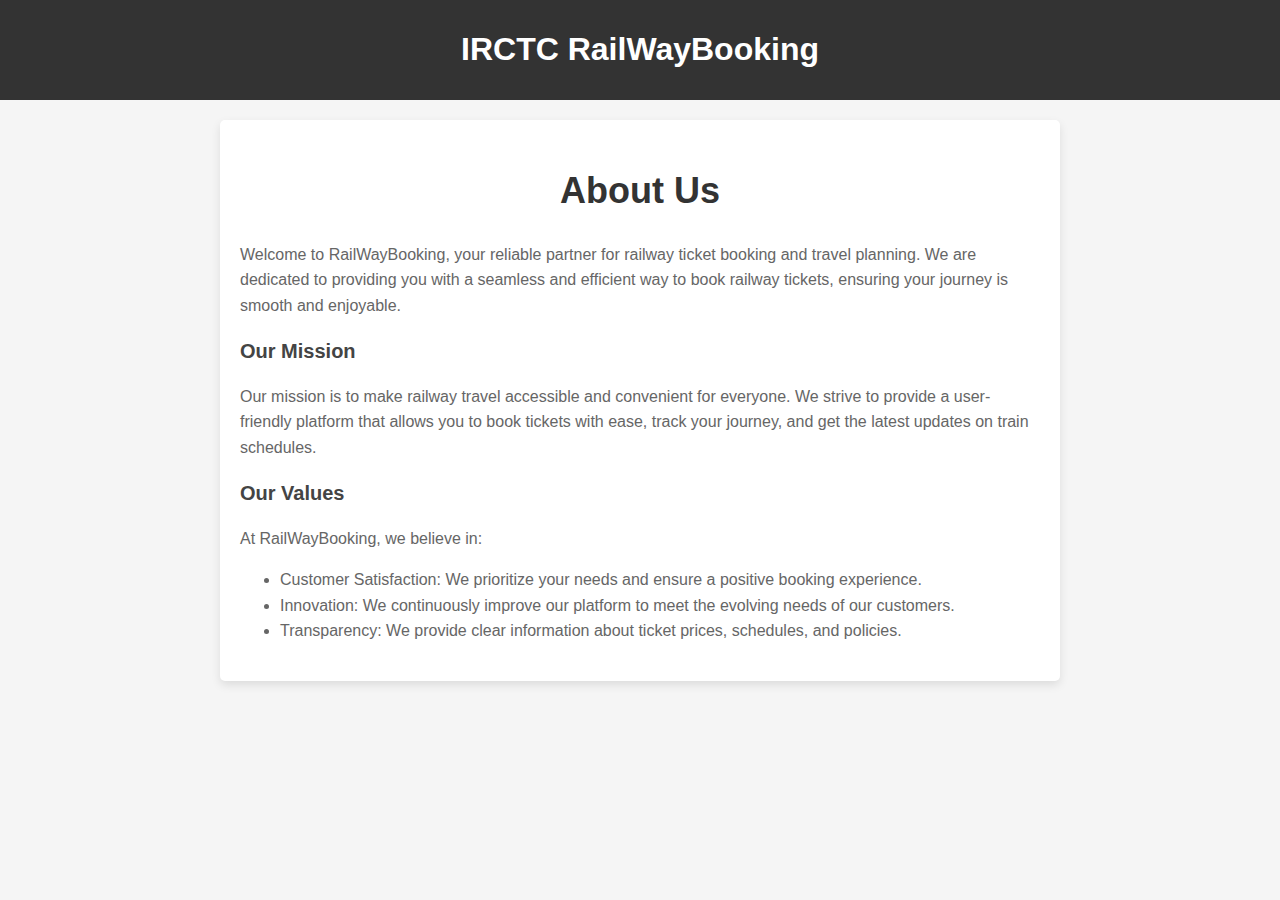
<file: about.html>
<!DOCTYPE html>
<html lang="en">
<head>
    <meta charset="UTF-8">
    <title>About Us -RailWayBooking</title>
    <style>
        body {
            font-family: Arial, sans-serif;
            margin: 0;
            padding: 0;
            background-color: #f5f5f5;
        }
        .header {
            background-color: #333;
            color: #fff;
            text-align: center;
            padding: 10px 0;
        }
        .container {
            max-width: 800px;
            margin: 20px auto;
            padding: 20px;
            background-color: #fff;
            border-radius: 5px;
            box-shadow: 0px 4px 10px rgba(0, 0, 0, 0.1);
        }
        .title {
            text-align: center;
            font-size: 24px;
            color: #333;
        }
        .content {
            font-size: 16px;
            line-height: 1.6;
            color: #666;
        }
        .content h2 {
            font-size: 20px;
            color: #444;
        }
        .content p {
            margin-bottom: 15px;
        }
        .footer {
            text-align: center;
            background-color: #333;
            color: #fff;
            padding: 10px 0;
        }
    </style>
</head>
<body>
    <div class="header">
        <h1> IRCTC RailWayBooking</h1>
    </div>
    <div class="container">
        <div class="title">
            <h2>About Us</h2>
        </div>
        <div class="content">
            <p>Welcome to RailWayBooking, your reliable partner for railway ticket booking and travel planning. We are dedicated to providing you with a seamless and efficient way to book railway tickets, ensuring your journey is smooth and enjoyable.</p>

            <h2>Our Mission</h2>
            <p>Our mission is to make railway travel accessible and convenient for everyone. We strive to provide a user-friendly platform that allows you to book tickets with ease, track your journey, and get the latest updates on train schedules.</p>

            <h2>Our Values</h2>
            <p>At RailWayBooking, we believe in:</p>
            <ul>
                <li>Customer Satisfaction: We prioritize your needs and ensure a positive booking experience.</li>
                <li>Innovation: We continuously improve our platform to meet the evolving needs of our customers.</li>
                <li>Transparency: We provide clear information about ticket prices, schedules, and policies.</li>
            </ul>

            <h2>
</h2>
</div>
</div>
</body>
</html>
</file>
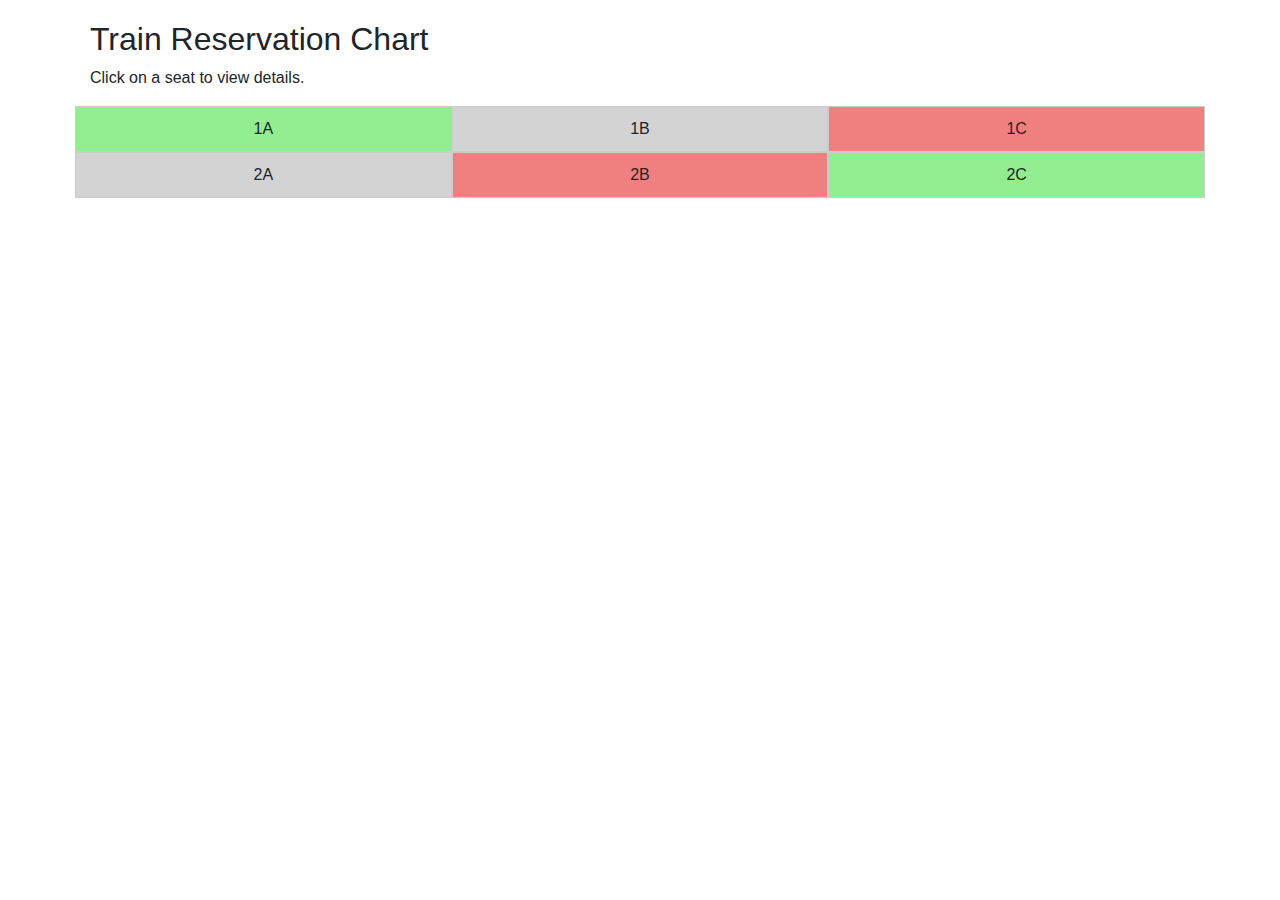
<file: chart.html>
<!DOCTYPE html>
<html lang="en">
<head>
    <meta charset="UTF-8">
    <title>Train Reservation Chart</title>
    <link rel="stylesheet" href="https://stackpath.bootstrapcdn.com/bootstrap/4.5.2/css/bootstrap.min.css">
    <style>
        .chart-container {
            padding: 20px;
        }

        .seat {
            border: 1px solid #ccc;
            padding: 10px;
            text-align: center;
            cursor: pointer;
        }

        .seat.booked {
            background-color: lightgray;
        }

        .seat.reserved {
            background-color: lightcoral;
        }

        .seat.available {
            background-color: lightgreen;
        }

        .seat-details {
            display: none;
            background-color: #f5f5f5;
            padding: 10px;
            margin-top: 10px;
        }

        .seat-details.active {
            display: block;
        }
    </style>
</head>
<body>
    <div class="container chart-container">
        <h2>Train Reservation Chart</h2>
        <p>Click on a seat to view details.</p>

        <!-- Example chart: 3 rows of 10 seats each -->
        <div class="row">
            <div class="col-md-4 seat available" data-seat="1A" data-passenger="John Doe" data-status="Available">1A</div>
            <div class="col-md-4 seat booked" data-seat="1B" data-passenger="Jane Smith" data-status="Booked">1B</div>
            <div class="col-md-4 seat reserved" data-seat="1C" data-passenger="Paul Johnson" data-status="Reserved">1C</div>
        </div>
        <div class="row">
            <div class="col-md-4 seat booked" data-seat="2A" data-passenger="Robert Brown" data-status="Booked">2A</div>
            <div class="col-md-4 seat reserved" data-seat="2B" data-passenger="Emily Davis" data-status="Reserved">2B</div>
            <div class="col-md-4 seat available" data-seat="2C" data-passenger="Samantha Green" data-status="Available">2C</div>
        </div>
        
        <!-- Seat Details -->
        <div class="seat-details" id="seatDetails">
            <h4>Seat Details</h4>
            <p><strong>Seat Number:</strong> <span id="seatNumber"></span></p>
            <p><strong>Passenger Name:</strong> <span id="passengerName"></span
</file>
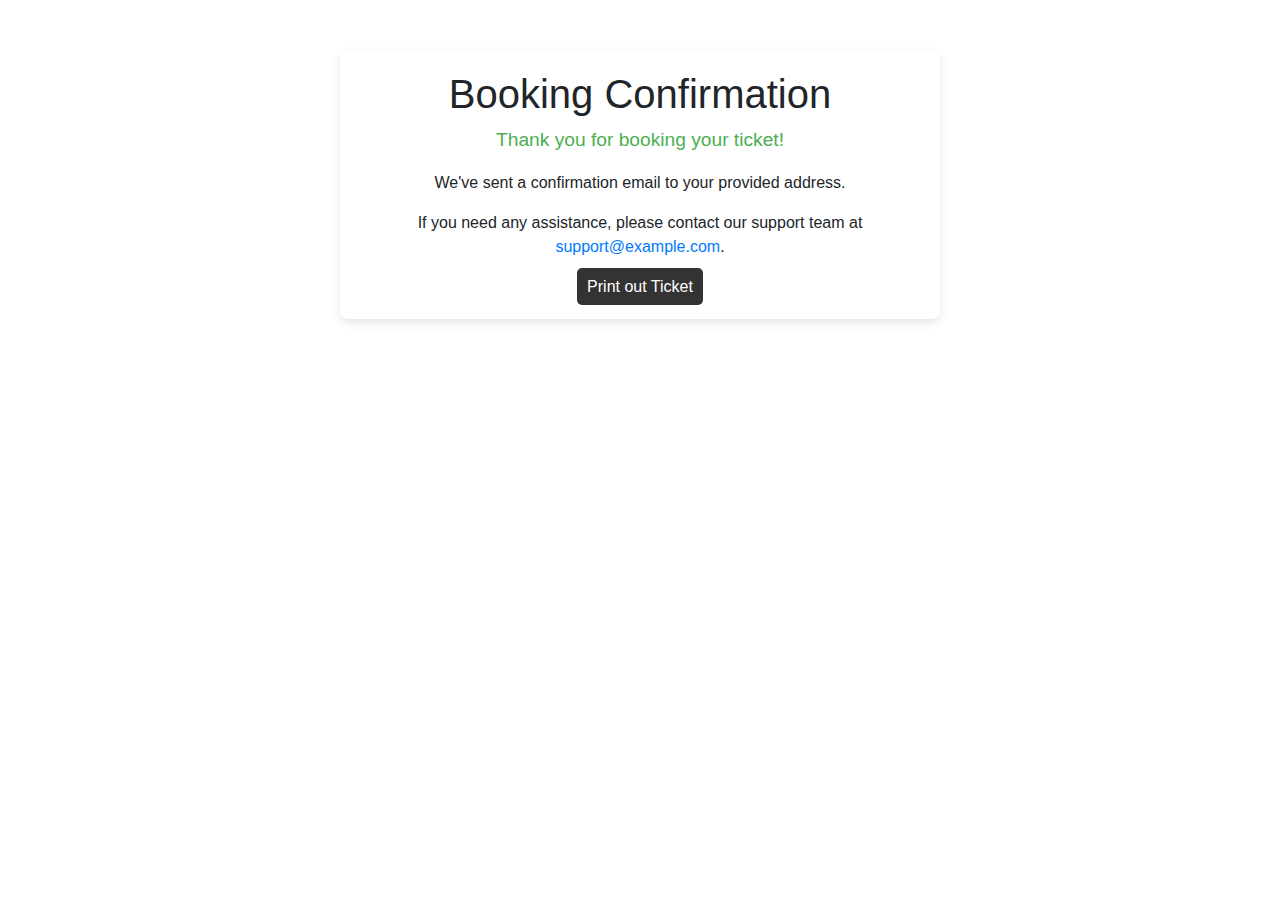
<file: confirm.html>
<!DOCTYPE html>
<html lang="en">
<head>
    <meta charset="UTF-8">
    <title>Booking Confirmation</title>
    <link rel="stylesheet" href="https://maxcdn.bootstrapcdn.com/bootstrap/4.5.2/css/bootstrap.min.css"> <!-- Bootstrap for styling -->
    <style>
        /* General styling */
        .confirmation-container {
            background-color: white;
            padding: 20px;
            border-radius: 8px;
            box-shadow: 0 4px 10px rgba(0, 0, 0, 0.1);
            width: 100%;
            max-width: 600px; /* Set a max width */
            margin: 50px auto; /* Center the container */
            text-align: center; /* Center the text */
        }

        /* Style for the confirmation message */
        .confirmation-message {
            font-size: 1.2em; /* Slightly larger font size */
            color: #4CAF50; /* Green color for success */
        }

        /* Style for a back button */
        .btn-secondary {
            background-color: #333; /* Dark gray background */
            border: none;
            border-radius: 5px; /* Rounded corners */
            padding: 10px;
            cursor: pointer;
            text-decoration: none;
            color: white;
            transition: background-color 0.3s;
        }

        .btn-secondary:hover {
            background-color: #555; /* Slightly lighter on hover */
        }
    </style>
</head>
<body>
    <div class="confirmation-container">
        <h1>Booking Confirmation</h1>
        <p class="confirmation-message">Thank you for booking your ticket!</p>
        <p>We've sent a confirmation email to your provided address.</p>
        <p>If you need any assistance, please contact our support team at <a href="mailto:support@example.com">support@example.com</a>.</p>

        <!-- Back button to return to booking page -->
        <a href="booking.html" class="btn-secondary">Print out Ticket</a>
    </div>

    <script src="https://code.jquery.com/jquery-3.5.1.min.js"></script>
    <script src="https://maxcdn.bootstrapcdn.com/bootstrap/4.5.2/js/bootstrap.min.js"></script>
</body>
</html>
</file>
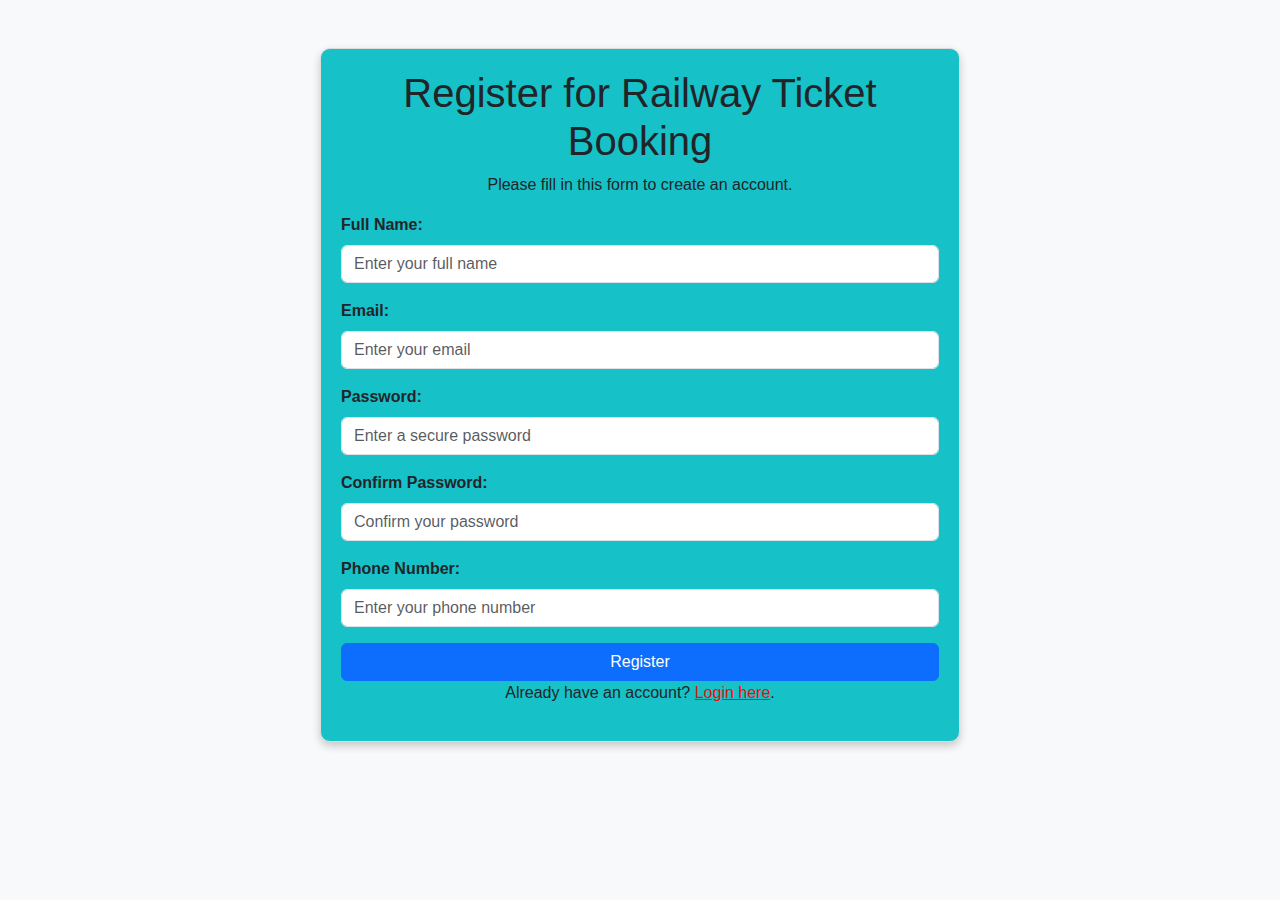
<file: newregister.html>
<!DOCTYPE html>
<html lang="en">
<head>
    <meta charset="UTF-8">
    <title>Railway Ticket Booking - Register</title>
    <link href="https://cdn.jsdelivr.net/npm/bootstrap@5.3.1/dist/css/bootstrap.min.css" rel="stylesheet"> <!-- Bootstrap CSS -->
    <script src="https://cdn.jsdelivr.net/npm/bootstrap@5.3.1/dist/js/bootstrap.bundle.min.js"></script> <!-- Bootstrap JS -->
    <link rel="stylesheet" type="text/css" href="newregister.css"> <!-- External CSS -->
    <script src="newregister.js"></script> <!-- External JavaScript -->
</head>
<body>

<div class="container mt-5"> <!-- Adding Bootstrap margin-top -->
    <h1 class="text-center">Register for Railway Ticket Booking</h1> <!-- Centered heading -->
    <p class="text-center">Please fill in this form to create an account.</p> <!-- Centered subheading -->
    
    <form id="registrationForm" onsubmit="return validateForm()"> <!-- Form with validation -->
        <!-- Full Name -->
        <div class="mb-3"> <!-- Bootstrap class for margin-bottom -->
            <label for="fullName" class="form-label">Full Name:</label> <!-- Bootstrap class for form label -->
            <input type="text" id="fullName" name="fullName" required placeholder="Enter your full name" class="form-control"> <!-- Bootstrap class for form control -->
        </div>
        
        <!-- Email Address -->
        <div class="mb-3">
            <label for="email" class="form-label">Email:</label>
            <input type="email" id="email" name="email" required placeholder="Enter your email" class="form-control">
        </div>
        
        <!-- Password -->
        <div class="mb-3">
            <label for="password" class="form-label">Password:</label>
            <input type="password" id="password" name="password" required placeholder="Enter a secure password" class="form-control">
        </div>
        
        <!-- Confirm Password -->
        <div class="mb-3">
            <label for="confirmPassword" class="form-label">Confirm Password:</label>
            <input type="password" id="confirmPassword" name="confirmPassword" required placeholder="Confirm your password" class="form-control">
        </div>
        
        <!-- Phone Number -->
        <div class="mb-3">
            <label for="phone" class="form-label">Phone Number:</label>
            <input type="tel" id="phone" name="phone" pattern="[0-9]{10}" required placeholder="Enter your phone number" class="form-control">
        </div>
        
        <!-- Submit Button -->
        <button type="submit" class="btn btn-primary">Register</button> <!-- Bootstrap class for button -->
    </form>
    <script>
        function redirectToNextPage() {
            window.location.href = "file:///C:/Users/Admin/OneDrive/Desktop/project%20final/ticketbookingp-page.html"; // Redirect to target page
        }
    </script>
    
    <p class="text-center">Already have an account? <a href="index.html">Login here</a>.</p>
</div>

</body>
</html>
</file>
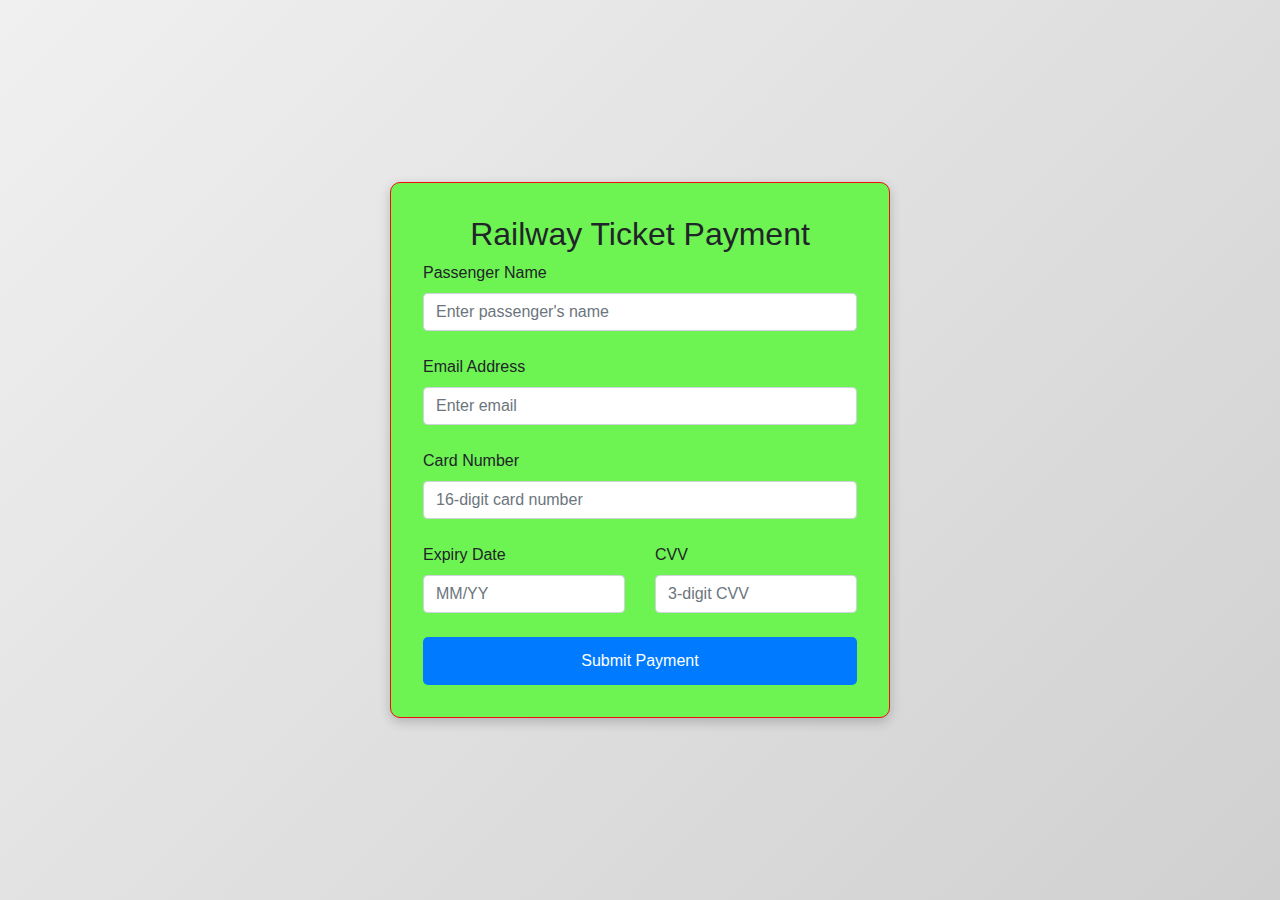
<file: payment.html>
<!DOCTYPE html>
<html lang="en">
<head>
  <meta charset="UTF-8">
  <title>Railway Ticket Payment Page</title>
  <!-- Bootstrap CSS -->
  <link rel="stylesheet" href="https://maxcdn.bootstrapcdn.com/bootstrap/4.5.2/css/bootstrap.min.css">
  <style>
    body {
      background: linear-gradient(135deg, #f0f0f0 0%, #d0d0d0 100%); /* Updated gradient background */
      min-height: 100vh;
      display: flex;
      justify-content: center;
      align-items: center;
      margin: 0;
      padding: 0;
    }

    .payment-card {
      background: #6df352; /* White background for the card */
      padding: 2rem; /* Padding inside the card */
      border-radius: 10px; /* Rounded corners */
      box-shadow: 0 4px 12px rgba(0, 0, 0, 0.2); /* Shadow for depth */
      border: 1px solid #f30c0c; /* Border for a clean look */
      max-width: 500px; /* Set a max width */
    }

    .form-group {
      margin-bottom: 1.5rem; /* Extra space between form groups */
    }

    .btn {
      width: 100%; /* Button takes full width */
      background-color: #007bff; /* Primary color */
      border: none; /* No border */
      color: white; /* White text */
      padding: 0.75rem; /* Padding for the button */
      border-radius: 5px; /* Rounded corners */
      transition: background-color 0.3s; /* Smooth hover effect */
    }

    .btn:hover {
      background-color: #0056b3; /* Darker blue on hover */
    }
  </style>
</head>
<body>
  <div class="payment-card"> <!-- This is the payment card -->
    <h2 class="text-center">Railway Ticket Payment</h2> <!-- Centered title -->
    <form id="paymentForm" onsubmit="return handleSubmit(event)"> <!-- Form handling logic -->
      <!-- Passenger Information -->
      <div class="form-group">
        <label for="name">Passenger Name</label>
        <input type="text" class="form-control" id="name" name="name" placeholder="Enter passenger's name" required>
      </div>

      <div class="form-group">
        <label for="email">Email Address</label>
        <input type="email" class="form-control" id="email" name="email" placeholder="Enter email" required>
      </div>

      <!-- Payment Information -->
      <div class="form-group">
        <label for="cardNumber">Card Number</label>
        <input type="text" class="form-control" id="cardNumber" name="cardNumber" pattern="\d{16}" placeholder="16-digit card number" required>
      </div>

      <div class="form-group row"> <!-- Two columns for expiry date and CVV -->
        <div class="col-md-6">
          <label for="expiryDate">Expiry Date</label>
          <input type="text" class="form-control" id="expiryDate" name="expiryDate" placeholder="MM/YY" required>
        </div>
        <div class="col-md-6">
          <label for="cvv">CVV</label>
          <input type="password" class="form-control" id="cvv" pattern="\d{3}" placeholder="3-digit CVV" required>
        </div>
      </div>

      <!-- Submit button -->
      <button type="submit" class="btn">Submit Payment</button>
    </form>
  </div>

  <!-- JavaScript for form handling -->
  <script>
    function handleSubmit(event) {
      event.preventDefault(); // Prevent default form submission

      const cardNumber = document.getElementById("cardNumber").value;
      const expiryDate = document.getElementById("expiryDate").value;

      // Validate card number and expiry date
      if (cardNumber.length !== 16) {
        alert("Card number must be 16 digits.");
        return false;
      }

      if (!/^\d{2}\/\d{2}$/.test(expiryDate)) {
        alert("Expiry date must be in MM/YY format.");
        return false;
      }

      // Simulate successful submission
      setTimeout(() => {
        window.location.href = "file:///C:/Users/Admin/OneDrive/Desktop/project%20final/confirm.html"; // Redirect to confirmation page
      }, 1000);

      return true;
    }
  </script>

  <!-- Bootstrap JS -->
  <script src="https://code.jquery.com/jquery-3.5.1.slim.min.js"></script>
  <script src="https://stackpath.bootstrapcdn.com/bootstrap/4.5.2/js/bootstrap.min.js"></script>
</body>
</html>
</file>
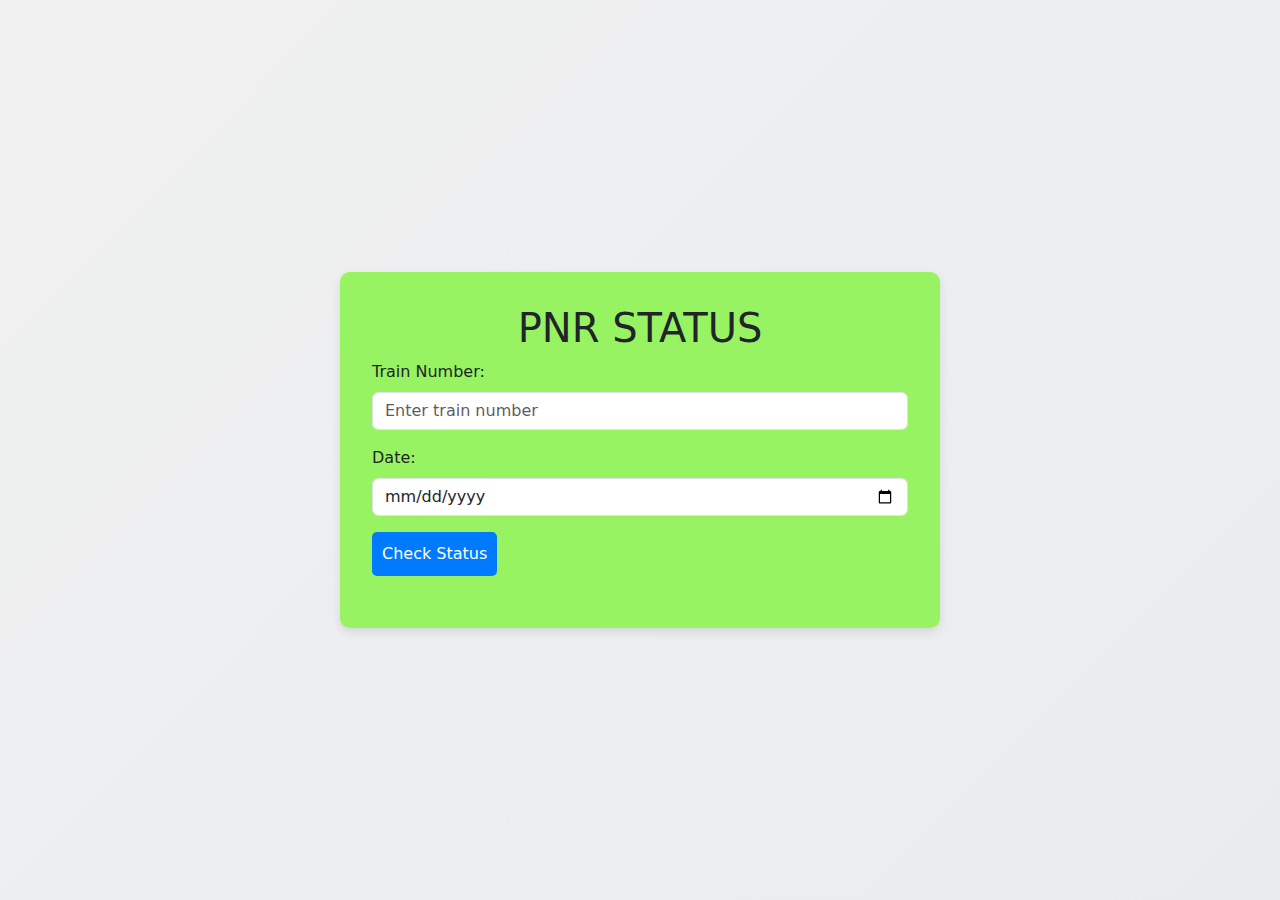
<file: pnrstatus.html>
<!DOCTYPE html>
<html lang="en">
<head>
    <meta charset="UTF-8">
    <title>PNR Status</title>
    <link href="https://cdn.jsdelivr.net/npm/bootstrap@5.3.1/dist/css/bootstrap.min.css" rel="stylesheet"> <!-- Bootstrap CSS -->
    <style>
        /* Background styling */
        body {
            background: linear-gradient(135deg, #f0f0f0, #e9ecef); /* Soft gradient */
            min-height: 100vh; /* Full page height */
            display: flex; /* Align content to center */
            justify-content: center;
            align-items: center;
        }

        .content-container {
            background-color: rgb(151, 243, 98); /* White background for container */
            padding: 2rem; /* Padding inside the container */
            border-radius: 10px; /* Rounded corners */
            box-shadow: 0 4px 10px rgba(0, 0, 0, 0.1); /* Soft shadow */
            width: 100%;
            max-width: 600px; /* Maximum width for the container */
        }

        .btn-primary {
            background-color: #007bff; /* Primary blue */
            border: none; /* No border */
            border-radius: 5px; /* Rounded corners */
            padding: 10px; /* Padding for button */
            color: white; /* White text */
            transition: background-color 0.3s; /* Smooth transition on hover */
        }

        .btn-primary:hover {
            background-color: #0056b3; /* Darker blue on hover */
        }
    </style>
</head>
<body>
    <div class="content-container"> <!-- Centered content container -->
        <h1 class="text-center">PNR STATUS</h1> <!-- Centered title -->

        <form id="statusForm" onsubmit="return handleFormSubmission(event)"> <!-- Form with JavaScript handling -->
            <!-- Train Number -->
            <div class="mb-3">
                <label for="trainNumber" class="form-label">Train Number:</label> <!-- Bootstrap label -->
                <input type="text" class="form-control" id="trainNumber" name="trainNumber" required placeholder="Enter train number">
            </div>
            
            <!-- Date -->
            <div class="mb-3">
                <label for="date" class="form-label">Date:</label>
                <input type="date" class="form-control" id="date" name="date" required> <!-- Date picker -->
            </div>
            
            <!-- Check Button -->
            <button type="submit" class="btn-primary">Check Status</button> <!-- Check status button -->
        </form>
        
        <div id="statusResult" style="margin-top: 20px;"></div> <!-- Container for displaying results -->
    </div>

    <!-- JavaScript to handle form submission -->
    <script>
        function handleFormSubmission(event) {
            event.preventDefault(); // Prevent form from submitting

            const trainNumber = document.getElementById("trainNumber").value;
            const date = document.getElementById("date").value;

            // Simulate fetching train status (replace with real implementation)
            const result = document.getElementById("statusResult");
            result.innerHTML = `
                <h3>Train Status</h3>
                <p><strong>Train Number:</strong> ${trainNumber}</p>
                <p><strong>Date:</strong> ${date}</p>
                <p>running.....</p> <!-- Placeholder for real status -->
            `;

            return false; // Prevent default form submission
        }
    </script>

    <!-- Bootstrap JavaScript -->
    <script src="https://code.jquery.com/jquery-3.5.1.min.js"></script>
    <script src="https://cdn.jsdelivr.net/npm/bootstrap@5.3.1/dist/js/bootstrap.bundle.min.js"></script>
</body>
</html>
</file>
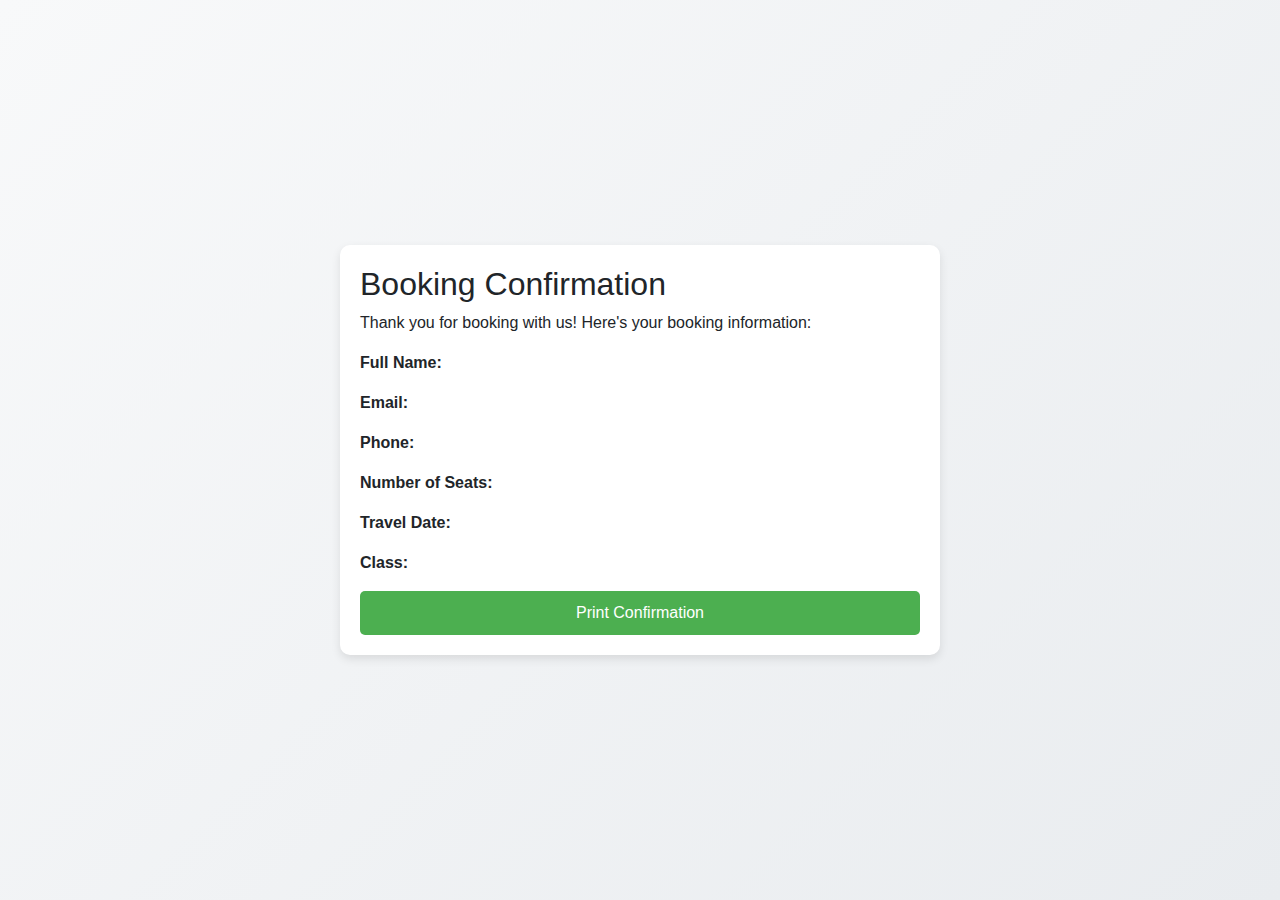
<file: printout.html>
<!DOCTYPE html>
<html lang="en">
<head>
    <meta charset="UTF-8">
    <title>Booking Confirmation</title>
    <link rel="stylesheet" href="https://maxcdn.bootstrapcdn.com/bootstrap/4.5.2/css/bootstrap.min.css">
    <style>
        body {
            background: linear-gradient(135deg, #f8f9fa 0%, #e9ecef 100%);
            min-height: 100vh;
            display: flex;
            justify-content: center;
            align-items: center;
        }

        .confirmation-container {
            background-color: white;
            padding: 20px;
            border-radius: 10px;
            box-shadow: 0 4px 10px rgba(0, 0, 0, 0.1);
            width: 100%;
            max-width: 600px;
            margin: 50px auto;
        }

        .btn-primary {
            background-color: #4CAF50;
            border: none;
            border-radius: 5px;
            padding: 10px;
            cursor: pointer;
            width: 100%;
        }

        .btn-primary:hover {
            background-color: #45a049;
        }
    </style>
    <script>
        function getQueryParameter(param) {
            const urlParams = new URLSearchParams(window.location.search);
            return urlParams.get(param);
        }

        function printPage() {
            window.print(); // Open the print dialog
        }
    </script>
</head>
<body>
    <div class="confirmation-container">
        <h2>Booking Confirmation</h2>
        <p>Thank you for booking with us! Here's your booking information:</p>
        
        <!-- Display the form data from query parameters -->
        <p><strong>Full Name:</strong> <span id="fullname"></span></p>
        <p><strong>Email:</strong> <span id="email"></span></p>
        <p><strong>Phone:</strong> <span id="phone"></span></p>
        <p><strong>Number of Seats:</strong> <span id="numSeats"></span></p>
        <p><strong>Travel Date:</strong> <span id="travelDate"></span></p>
        <p><strong>Class:</strong> <span id="class"></span></p>

        <!-- Print button -->
        <button class="btn-primary" onclick="printPage()">Print Confirmation</button>
    </div>

    <script>
        // Display the data by retrieving the query parameters
        document.getElementById("fullname").textContent = getQueryParameter("fullname");
        document.getElementById("email").textContent = getQueryParameter("email");
        document.getElementById("phone").textContent = getQueryParameter("phone");
        document.getElementById("numSeats").textContent = getQueryParameter("numSeats");
        document.getElementById("travelDate").textContent = getQueryParameter("travelDate");
        document.getElementById("class").textContent = getQueryParameter("class");
    </script>

    <!-- Bootstrap JS -->
    <script src="https://code.jquery.com/jquery-3.5.1.min.js"></script>
    <script src="https://maxcdn.bootstrapcdn.com/bootstrap/4.5.2/js/bootstrap.min.js"></script>
</body>
</html>
</file>
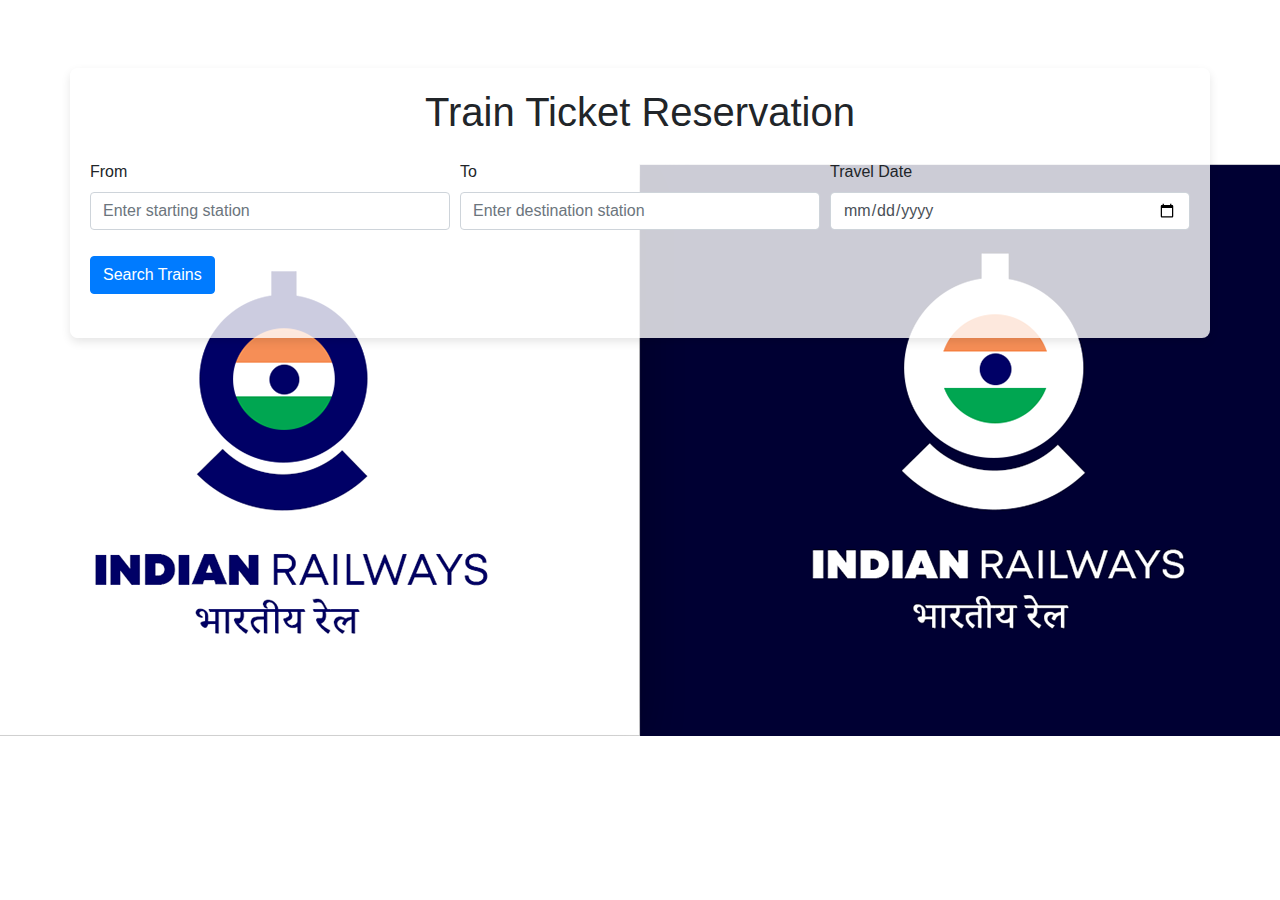
<file: trainsearch.html>
<!DOCTYPE html>
<html lang="en">
<head>
    <meta charset="UTF-8">
    <title>Train Ticket Reservation</title>
    <link rel="stylesheet" href="https://stackpath.bootstrapcdn.com/bootstrap/4.5.2/css/bootstrap.min.css">
    <style>
        /* Add CSS styles for background and other custom elements */
        body {
            font-family: Arial, sans-serif; /* Set default font */
            padding: 20px; /* Padding around the page */
            background-image: url("IMG.png"); /* Add background image */
            background-repeat: no-repeat; /* Prevent repeating */
            background-attachment: fixed; /* Keep image fixed when scrolling */
            background-size:; /* Ensure image covers the entire background */
            background-position: center; /* Center the background image */
        }

        .container {
            background-color: rgba(255, 255, 255, 0.8); /* Slight transparency for readability */
            padding: 20px;
            border-radius: 8px;
            box-shadow: 0 4px 10px rgba(0, 0, 0, 0.1);
        }

        .card {
            border: 1px solid #ddd;
            border-radius: 8px; /* Rounded corners */
            box-shadow: 0 2px 6px rgba(0, 0, 0, 0.1);
        }

        .btn {
            margin-top: 10px;
        }

        .btn-success {
            background-color: #28a745; /* Custom success button color */
            border: none;
            border-radius: 5px;
        }

        .btn-success:hover {
            background-color: #218838; /* Darker on hover */
        }
    </style>
</head>
<body>
    <div class="container mt-5">
        <h1 class="text-center">Train Ticket Reservation</h1>
        
        <!-- Search Form -->
        <form id="trainSearchForm" class="my-4">
            <div class="form-row">
                <div class="col-md-4 mb-3">
                    <label for="fromStation">From</label>
                    <input type="text" class="form-control" id="fromStation" placeholder="Enter starting station" required>
                </div>
                <div class="col-md-4 mb-3">
                    <label for="toStation">To</label>
                    <input type="text" class="form-control" id="toStation" placeholder="Enter destination station" required>
                </div>
                <div class="col-md-4 mb-3">
                    <label for="travelDate">Travel Date</label>
                    <input type="date" class="form-control" id="travelDate" required>
                </div>
            </div>
            <button type="button" class="btn btn-primary" onclick="searchTrains()">Search Trains</button>
        </form>
        
        <!-- Available Trains -->
        <div id="availableTrains">
            <!-- This section will be filled with available trains after searching -->
        </div>
    </div>

    <script>
    // Dummy data for available trains
    const trainData = [
        {
            trainNumber: "12345",
            trainName: "Express Train",
            departureTime: "10:00 AM",
            arrivalTime: "2:00 PM",
            status: "On Time"
        },
        {
            trainNumber: "67890",
            trainName: "Superfast Train",
            departureTime: "1:00 PM",
            arrivalTime: "5:00 PM",
            status: "Delayed"
        },
        {
            trainNumber: "472209",
            trainName: "Vandebharat",
            departureTime: "4:00 PM",
            arrivalTime: "5:00 PM",
            status: "Running"
        }
    ];

    function searchTrains() {
        const from = document.getElementById("fromStation").value;
        const to = document.getElementById("toStation").value;
        const date = document.getElementById("travelDate").value;
        
        const availableTrainsContainer = document.getElementById("availableTrains");
        availableTrainsContainer.innerHTML = "";

        if (!from || !to || !date) {
            alert("Please fill out all fields.");
            return;
        }

        // Add train cards with a Reserve button that redirects to the booking page
        trainData.forEach(train => {
            const trainCard = document.createElement("div");
            trainCard.className = "card mb-3";

            trainCard.innerHTML = `
                <div class="card-body">
                    <h5 class="card-title">${train.trainName} (${train.trainNumber})</h5>
                    <p>Departure: ${train.departureTime} | Arrival: ${train.arrivalTime}</p>
                    <p>Status: ${train.status}</p>
                    <button class="btn btn-success" onclick="reserveTicket('${train.trainNumber}', '${from}', '${to}', '${date}')">Reserve</button>
                </div>
            `;

            availableTrainsContainer.appendChild(trainCard);
        });
    }

    // Function to handle the reservation and redirect to the booking form
    function reserveTicket(trainNumber, from, to, date) {
        const printoutUrl = `ticketbookingp-page.html?trainNumber=${trainNumber}&from=${from}&to=${to}&date=${date}`; // Construct URL with details
        window.location.href = printoutUrl; // Redirect to the booking page
    }
    </script>
</body>
</html>
</file>
<file: newregister.css>
/* Basic styling for the registration page */
body {
    font-family: Arial, sans-serif;
    background-color: #f8f9fa; /* Light gray background */
}

.container {
    width: 50%; /* Center the container */
    margin: auto;
    background-color: rgb(22, 193, 199); /* White background for the form */
    padding: 20px;
    border: 1px solid #ddd; /* Light border */
    border-radius: 10px; /* Rounded corners */
    box-shadow: 0 4px 8px 0 rgba(0, 0, 0, 0.2); /* Subtle shadow effect */
}

h1 {
    text-align: center; /* Centered heading */
}

.form-group {
    margin-bottom: 15px; /* Spacing between form elements */
}

label {
    display: block; /* Labels on separate lines */
    font-weight: bold; /* Bold labels */
}

input {
    width: 100%; /* Full-width input fields */
    padding: 10px;
    border: 1px solid #ddd;
    border-radius: 5px;
}

button {
    width: 100%; /* Full-width button */
    padding: 10px;
    background-color: #28a745; /* Green button */
    color: white;
    border: none;
    border-radius: 5px;
    cursor: pointer; /* Pointer cursor on hover */
}

button:hover {
    background-color: #f00606; /* Darker green on hover */
}

a {
    color: #f70707; /* Blue links */
}

a:hover {
    text-decoration: underline; /* Underline on hover */
}
</file>
